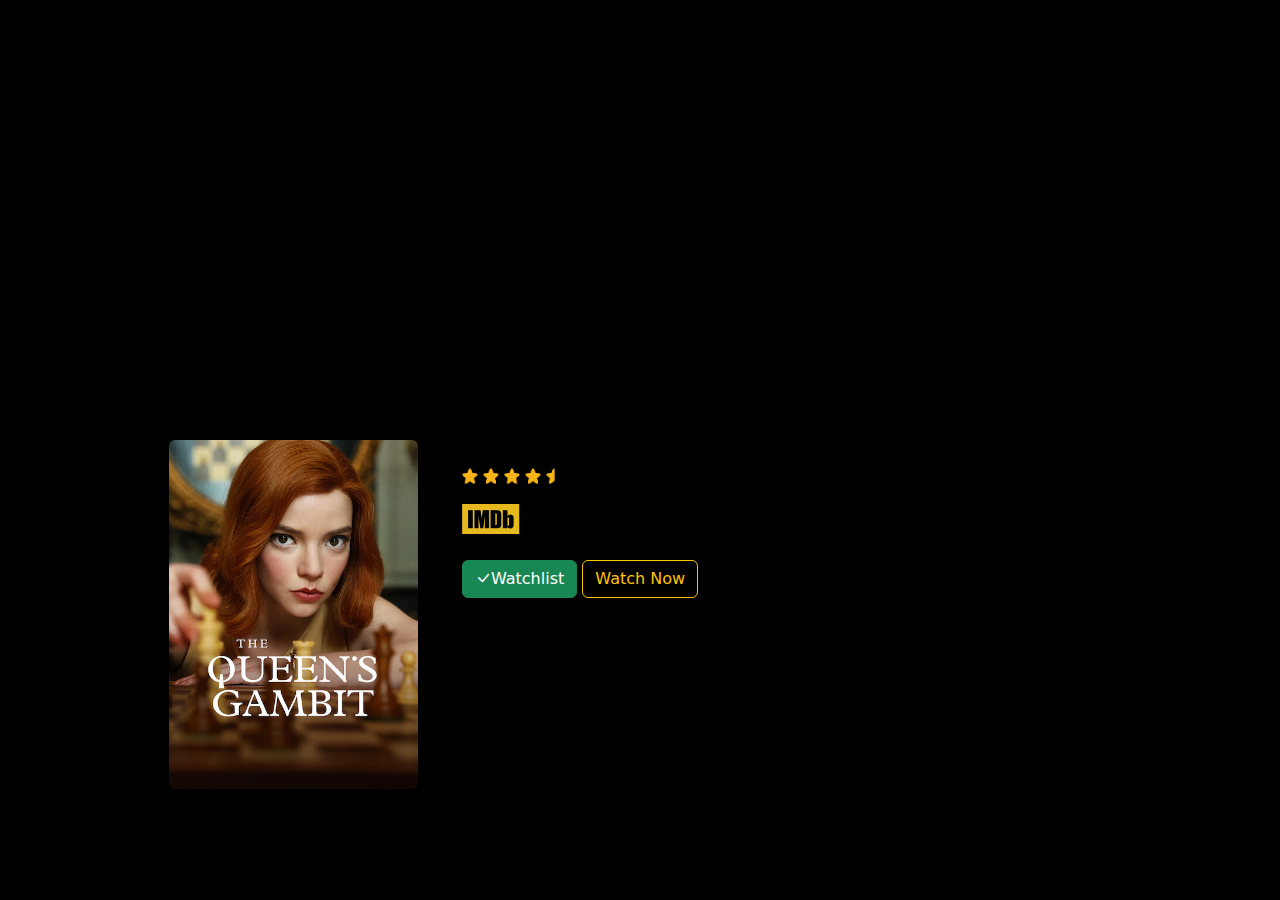
<file: movieDetail.html>
<!DOCTYPE html>
<html lang="en">

<head>
  <meta charset="UTF-8">
  <meta name="viewport" content="width=device-width, initial-scale=1.0">
  <link href="https://cdn.jsdelivr.net/npm/bootstrap@5.3.3/dist/css/bootstrap.min.css" rel="stylesheet"
    integrity="sha384-QWTKZyjpPEjISv5WaRU9OFeRpok6YctnYmDr5pNlyT2bRjXh0JMhjY6hW+ALEwIH" crossorigin="anonymous">
  <link rel="stylesheet" href="https://cdn.jsdelivr.net/npm/bootstrap-icons@1.11.3/font/bootstrap-icons.min.css">
  <link rel="stylesheet" href="movieDetail.css">
  <title>Movie Detail</title>
  <script src="movieDetail.js"></script>
</head>

<body>
  <div class="wrapper">
    <div class="card mb-3 w-100">
      <div class="row g-0 justify-content-evenly">
        <iframe id="sample" width="560" height="315" title="YouTube video player" frameborder="0"
          allow="accelerometer; autoplay; clipboard-write; encrypted-media; gyroscope; picture-in-picture; web-share"
          referrerpolicy="strict-origin-when-cross-origin" allowfullscreen></iframe>

        <div class="col-md-4 w-25">
          <img src="images/large-img3.jpg" id="image" class="img-fluid rounded-start rounded-end" alt="...">
        </div>
        <div class="col-md-8 ">
          <div class="card-body">
            <h2 class="card-title" id="card-title"><b></b></h2>
            <img src="./images/Review.png" style="width: 100px;">
            <p class="card-text" id="rate"></p>
            <img src="./images/imdb.png" style="margin-bottom: 10px;">
            <p class="card-text" id="description"></p>
            <div class="div" id="button">
              <button id="btn-watchlist" type="button" class="btn btn-secondary"><i id="icon"
                  class="bi bi-plus-lg"></i>Watchlist</button>
              <button id="btn-watchnow" type="button" class="btn btn-outline-warning">Watch Now</button>
            </div>

          </div>
        </div>
      </div>
    </div>
  </div>

</body>

</html>
</file>
<file: movieDetail.css>
body{
    display: flex;
    min-height: 100vh;
    justify-content: center;
    background-color: black;
    /* background-image: url("./images/large-img3.jpg");
    background-repeat: none;
    background-size: cover; */
}
.wrapper{
    display: flex;
    justify-content: center;
    align-items: center;
    width: 1000px;
}

.card{
    /* max-width: 1000px; */
    background-color: black;
}

.card-body{
    color: white;
    
}
/* 
.img-fluid{
    width: 200%;
    max-width: 200%;
} */

iframe{
    margin-bottom: 30px;
}
</file>
